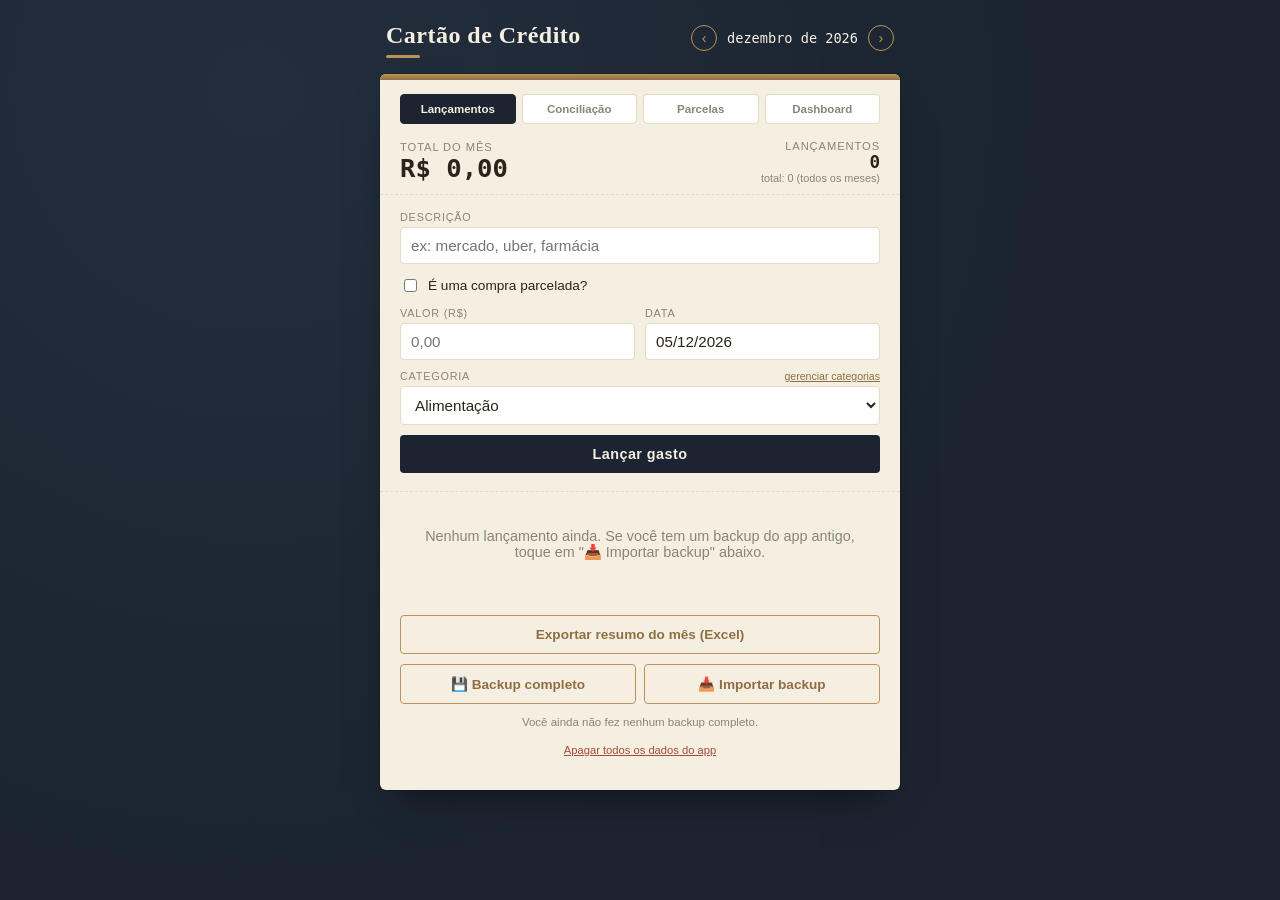
<file: index.html>
<!DOCTYPE html>
<html lang="pt-BR">
<head>
<meta charset="UTF-8">
<meta name="viewport" content="width=device-width, initial-scale=1.0, viewport-fit=cover">
<title>Cartão de Crédito</title>
<meta name="description" content="Controle de gastos e conciliação de fatura de cartão, com dados salvos só no seu celular.">
<meta name="theme-color" content="#1B2430">
<link rel="manifest" href="manifest.webmanifest">
<link rel="apple-touch-icon" href="icons/apple-touch-icon-180.png">
<meta name="apple-mobile-web-app-capable" content="yes">
<meta name="apple-mobile-web-app-status-bar-style" content="black-translucent">
<meta name="apple-mobile-web-app-title" content="Cartão de Crédito">
<link rel="icon" href="icons/icon-192.png">
<link rel="stylesheet" href="styles.css">
</head>
<body>
<div class="book">
  <div class="spine-header">
    <div><h1>Cartão de Crédito</h1><div class="brass-rule"></div></div>
    <div class="month-picker" id="monthPickerWrap">
      <button id="prevMonth" aria-label="Mês anterior">‹</button>
      <span id="monthLabel">—</span>
      <button id="nextMonth" aria-label="Próximo mês">›</button>
    </div>
  </div>

  <div class="ledger">
    <div class="ledger-top"></div>

    <div class="tabbar">
      <button class="tab-btn active" data-tab="Lancamentos">Lançamentos</button>
      <button class="tab-btn" data-tab="Conciliacao">Conciliação</button>
      <button class="tab-btn" data-tab="Parcelas">Parcelas</button>
      <button class="tab-btn" data-tab="Dashboard">Dashboard</button>
    </div>

    <!-- ===== TAB LANÇAMENTOS ===== -->
    <div class="tab-panel active" id="tabLancamentos">
      <div class="totals-strip">
        <div><div class="label">Total do mês</div><div class="value" id="monthTotal">R$ 0,00</div></div>
        <div style="text-align:right"><div class="label">Lançamentos</div><div class="value" id="monthCount" style="font-size:1.1rem">0</div><div style="font-size:0.68rem;color:var(--text-muted);" id="totalCountLabel">total: 0</div></div>
      </div>

      <form class="entry-form" id="entryForm" novalidate>
        <div class="editing-banner" id="editingBanner">Editando lançamento existente.</div>
        <div class="field full">
          <label for="desc">Descrição</label>
          <input type="text" id="desc" list="descList" placeholder="ex: mercado, uber, farmácia" autocomplete="off" required>
          <datalist id="descList"></datalist>
        </div>
        <div class="field full" style="display:flex; align-items:center; gap:8px; padding:2px 0;">
          <input type="checkbox" id="isParcelado" style="width:auto;">
          <label for="isParcelado" style="margin:0; text-transform:none; font-size:0.85rem; color:var(--text-dark); letter-spacing:0;">É uma compra parcelada?</label>
        </div>
        <div class="field" id="fieldValorSimples">
          <label for="valor">Valor (R$)</label>
          <input type="text" inputmode="decimal" id="valor" placeholder="0,00" required>
        </div>
        <div class="field" id="fieldValorTotal" style="display:none;">
          <label for="valorTotalParcelado">Valor total da compra (R$)</label>
          <input type="text" inputmode="decimal" id="valorTotalParcelado" placeholder="0,00">
        </div>
        <div class="field" id="fieldNumParcelas" style="display:none;">
          <label for="numParcelas">Número de parcelas</label>
          <input type="number" id="numParcelas" step="1" min="2" max="48" placeholder="ex: 6">
        </div>
        <div class="field full" id="previewParcela" style="display:none; font-size:0.78rem; color:var(--brass-dark); padding:2px 0;"></div>
        <div class="field">
          <label for="data">Data</label>
          <input type="text" inputmode="numeric" id="data" placeholder="DD/MM/AAAA" maxlength="10" autocomplete="off" required>
        </div>
        <div class="field full">
          <div class="field-label-row">
            <label for="categoria">Categoria</label>
            <button type="button" id="toggleCatPanel">gerenciar categorias</button>
          </div>
          <select id="categoria"></select>
        </div>
        <div class="cat-panel" id="catPanel">
          <div id="catList"></div>
          <div class="cat-add-row">
            <input type="text" id="newCatName" placeholder="nova categoria">
            <button type="button" id="addCatBtn">Adicionar</button>
          </div>
        </div>
        <div class="form-actions">
          <button type="button" class="add-btn" id="submitBtn" disabled>Carregando…</button>
          <button type="button" class="cancel-edit-btn" id="cancelEditBtn">Cancelar</button>
        </div>
      </form>

      <div class="entries" id="entriesList"><div class="empty-state">Carregando lançamentos…</div></div>
      <div class="actions" style="flex-direction:column; align-items:stretch;">
        <button class="export-btn" id="exportBtn">Exportar resumo do mês (Excel)</button>
        <div style="display:flex; gap:8px;">
          <button class="export-btn" id="backupBtn" style="flex:1;">💾 Backup completo</button>
          <label class="export-btn" for="importBackupFile" style="flex:1; text-align:center; cursor:pointer; margin:0;">📥 Importar backup
            <input type="file" id="importBackupFile" accept=".xlsx" style="display:none;">
          </label>
        </div>
        <div style="font-size:0.72rem; color:var(--text-muted); text-align:center; padding-top:2px;" id="lastBackupHint"></div>
        <button type="button" id="resetAllBtn" style="background:none; border:none; color:var(--danger); font-size:0.7rem; text-decoration:underline; cursor:pointer; padding:6px 0 0;">Apagar todos os dados do app</button>
      </div>
      <div class="status" id="statusMsg"></div>
    </div>

    <!-- ===== TAB CONCILIAÇÃO ===== -->
    <div class="tab-panel" id="tabConciliacao">
      <div class="reconcile-intro">Importe o PDF da fatura assim que ela chegar — o app lê os lançamentos sozinho, sem precisar de internet. Parcelas que já estavam previstas aqui são conciliadas automaticamente; só pede confirmação pra lançamentos novos.</div>
      <div class="pdf-upload">
        <label for="fileFaturaPdf">Fatura em PDF</label>
        <input type="file" id="fileFaturaPdf" accept="application/pdf">
      </div>
      <div class="reconcile-upload">
        <label for="fileFatura">Alternativa: planilha da fatura (.xlsx)</label>
        <input type="file" id="fileFatura" accept=".xlsx">
      </div>
      <div class="reconcile-select" id="rcSelectWrap">
        <label style="display:block;font-size:0.68rem;text-transform:uppercase;letter-spacing:0.07em;color:var(--text-muted);margin-bottom:6px;">Fatura</label>
        <select id="rcFaturaSelect"></select>
      </div>
      <div class="rc-fatura-total" id="rcFaturaTotal"></div>
      <div class="reconcile-summary" id="rcSummary">
        <div class="rc-badge auto"><span class="n" id="rcAutoN">0</span>parcelas automáticas</div>
        <div class="rc-badge ok"><span class="n" id="rcOkN">0</span>conciliados</div>
        <div class="rc-badge warn-fatura"><span class="n" id="rcFaturaN">0</span>só na fatura</div>
        <div class="rc-badge warn-app"><span class="n" id="rcAppN">0</span>só no app</div>
      </div>
      <div class="rc-list" id="rcLists"></div>
      <div class="actions" style="padding-top:0;">
        <button class="export-btn" id="exportFullBtn">Exportar conciliação completa (Excel)</button>
      </div>
      <div class="status" id="rcStatusMsg"></div>
    </div>

    <!-- ===== TAB PARCELAS ===== -->
    <div class="tab-panel" id="tabParcelas">
      <div class="parcelas-intro">Com base nas parcelas em aberto, esta previsão mostra <strong>em qual fatura futura</strong> cada valor vai aparecer. Essas parcelas já são pré-lançadas automaticamente (marcadas como "parcela prevista") e conciliadas sozinhas assim que a fatura daquele mês chega.</div>
      <div class="month-forecast-table" id="monthForecast"></div>
      <div id="parcelasList"></div>
    </div>

    <!-- ===== TAB DASHBOARD ===== -->
    <div class="tab-panel" id="tabDashboard">
      <div class="dash-filters">
        <select id="dashYear"></select>
        <select id="dashMonth">
          <option value="">Ano inteiro</option>
          <option value="0">Janeiro</option>
          <option value="1">Fevereiro</option>
          <option value="2">Março</option>
          <option value="3">Abril</option>
          <option value="4">Maio</option>
          <option value="5">Junho</option>
          <option value="6">Julho</option>
          <option value="7">Agosto</option>
          <option value="8">Setembro</option>
          <option value="9">Outubro</option>
          <option value="10">Novembro</option>
          <option value="11">Dezembro</option>
        </select>
      </div>
      <div class="dash-stats">
        <div class="dash-stat"><div class="label">Total no período</div><div class="value" id="dashTotal">R$ 0,00</div></div>
        <div class="dash-stat"><div class="label">Vs. período anterior</div><div class="value" id="dashDelta">—</div></div>
      </div>
      <div class="dash-block">
        <div class="rc-group-title" style="margin-top:0;">Por categoria</div>
        <div class="dash-donut-wrap">
          <div class="donut" id="dashDonut"></div>
          <div class="dash-legend" id="dashLegend"></div>
        </div>
      </div>
      <div class="dash-block">
        <div class="rc-group-title" style="margin-top:0;">Totais por mês</div>
        <div class="dash-bars" id="dashBars"></div>
      </div>
      <div class="dash-block">
        <div class="rc-group-title" style="margin-top:0;">Maiores gastos no período</div>
        <div id="dashTop5"></div>
      </div>
    </div>
  </div>
</div>

<!-- Preview de importação de fatura: checksum + revisão antes de gravar -->
<div class="preview-overlay" id="previewOverlay">
  <div class="preview-card">
    <div class="preview-head">
      <h2 id="previewTitle">Revisar fatura importada</h2>
      <div id="previewChecksumBanner" class="checksum-banner"></div>
    </div>
    <div class="preview-body" id="previewBody"></div>
    <div class="preview-actions">
      <button type="button" class="cancel-btn" id="previewCancelBtn">Cancelar</button>
      <button type="button" class="confirm-btn" id="previewConfirmBtn">Confirmar importação</button>
    </div>
  </div>
</div>

<!-- Aviso de possível duplicidade ao lançar compra parcelada manual -->
<div class="dup-overlay" id="dupOverlay">
  <div class="dup-card">
    <h2>Compra parecida já lançada</h2>
    <p>Achei lançamento(s) que parecem ser a mesma compra (provavelmente já conciliada pela fatura):</p>
    <div id="dupList"></div>
    <p>Você pode apagar os antigos e ficar só com os novos, manter os dois (se for coincidência) e resolver depois, ou cancelar este lançamento.</p>
    <div class="dup-actions">
      <button type="button" class="dup-btn apagar" id="dupApagarBtn">Continuar e apagar os antigos</button>
      <button type="button" class="dup-btn manter" id="dupManterBtn">Continuar sem apagar</button>
      <button type="button" class="dup-btn cancelar" id="dupCancelBtn">Cancelar</button>
    </div>
  </div>
</div>

<div class="update-banner" id="updateBanner">
  <span>Nova versão do app disponível.</span>
  <button type="button" id="updateBtn">Atualizar</button>
</div>

<div id="downloadLinkArea" class="download-link-area">
  <a id="downloadLink" href="#">⬇️ Toque aqui para baixar o arquivo</a>
  <button type="button" id="downloadLinkCloseBtn" aria-label="Fechar">✕</button>
</div>

<script src="vendor/xlsx.full.min.js"></script>
<script type="module" src="src/app.js"></script>
</body>
</html>
</file>
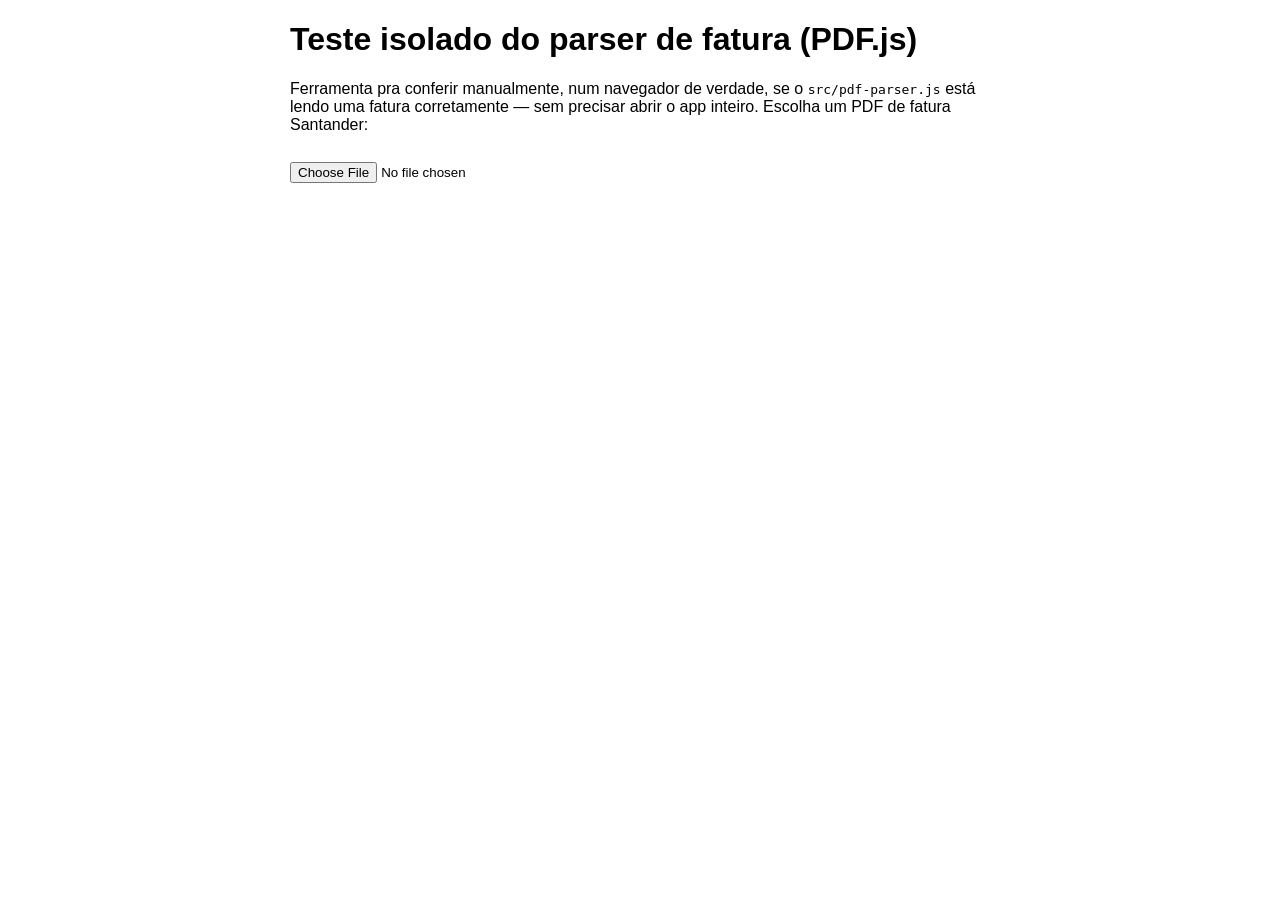
<file: tools/test-parser.html>
<!DOCTYPE html>
<html lang="pt-BR">
<head>
<meta charset="UTF-8">
<title>Teste isolado do parser de fatura</title>
<style>
  body{ font-family: -apple-system, sans-serif; max-width: 700px; margin: 20px auto; padding: 0 12px; }
  input[type=file]{ margin: 12px 0; }
  table{ border-collapse: collapse; width: 100%; font-size: 0.85rem; }
  td, th{ border-bottom: 1px solid #ddd; padding: 4px 6px; text-align: left; }
  .ok{ color: #2a7a2a; font-weight: 600; }
  .fail{ color: #a33; font-weight: 600; }
  pre{ background: #f4f4f4; padding: 10px; overflow-x: auto; font-size: 0.75rem; }
</style>
</head>
<body>
<h1>Teste isolado do parser de fatura (PDF.js)</h1>
<p>Ferramenta pra conferir manualmente, num navegador de verdade, se o <code>src/pdf-parser.js</code> está lendo
uma fatura corretamente — sem precisar abrir o app inteiro. Escolha um PDF de fatura Santander:</p>
<input type="file" id="file" accept="application/pdf">
<div id="output"></div>

<script type="module">
  import { parseFaturaPdf } from '../src/pdf-parser.js';

  document.getElementById('file').addEventListener('change', async (ev) => {
    const file = ev.target.files[0];
    if (!file) return;
    const out = document.getElementById('output');
    out.innerHTML = '<p>Processando…</p>';
    try {
      const buf = await file.arrayBuffer();
      const t0 = performance.now();
      const result = await parseFaturaPdf(buf, file.name);
      const ms = Math.round(performance.now() - t0);

      let html = `<p>Vencimento: <b>${result.vencimento}</b> · ${result.rows.length} lançamentos · ${ms}ms</p>`;
      html += `<p class="${result.checksum.ok ? 'ok' : 'fail'}">Checksum: ${result.checksum.ok ? 'OK — bate com a fatura' : 'FALHOU — confira os valores'}</p>`;
      html += '<table><tr><th>Cartão</th><th>Esperado</th><th>Calculado</th><th>Status</th></tr>';
      result.checksum.sections.forEach((s) => {
        html += `<tr><td>${s.cardEnding}</td><td>${s.expected.toFixed(2)}</td><td>${s.computed.toFixed(2)}</td><td class="${s.ok ? 'ok' : 'fail'}">${s.ok ? 'OK' : 'FALHOU'}</td></tr>`;
      });
      html += '</table>';

      if (result.warnings.length) {
        html += '<h3>Avisos</h3><pre>' + result.warnings.map((w) => w.replace(/</g, '&lt;')).join('\n') + '</pre>';
      }

      html += '<h3>Lançamentos</h3><table><tr><th>Data</th><th>Descrição</th><th>Parcela</th><th>Valor</th><th>Cartão</th></tr>';
      result.rows.forEach((r) => {
        html += `<tr><td>${r.data}</td><td>${r.descricao.replace(/</g, '&lt;')}</td><td>${r.parcela_atual ? r.parcela_atual + '/' + r.parcela_total : ''}</td><td>${r.valor.toFixed(2)}</td><td>${r.cardEnding}</td></tr>`;
      });
      html += '</table>';
      out.innerHTML = html;
    } catch (e) {
      out.innerHTML = `<p class="fail">Erro: ${e.message}</p>`;
      console.error(e);
    }
  });
</script>
</body>
</html>
</file>
<file: styles.css>
:root{
  --ink: #1B2430; --ink-2: #232E3D;
  --paper: #F5EFE1; --paper-line: #E4DBC5;
  --brass: #B8935B; --brass-dark: #8f6f42;
  --text-dark: #2A241A; --text-muted: #8A8578;
  --sage: #7A8B69; --dusty-blue: #5B7C99; --terracotta: #B2694F;
  --plum: #8B6B8F; --ochre: #C9A227; --grey: #8A8578; --danger: #A34C3B;
  --font-display: Georgia, 'Iowan Old Style', 'Palatino Linotype', serif;
  --font-body: -apple-system, BlinkMacSystemFont, 'Segoe UI', Roboto, sans-serif;
  --font-mono: 'SF Mono', 'Cascadia Code', 'Roboto Mono', Consolas, monospace;
}
*{box-sizing:border-box;}
body{ margin:0; background:var(--ink); background-image: radial-gradient(circle at 20% 10%, var(--ink-2), var(--ink) 60%);
  font-family:var(--font-body); color:var(--text-dark); min-height:100vh; display:flex; justify-content:center; padding:18px 10px 60px; }
.book{ width:100%; max-width:520px; }
.spine-header{ display:flex; align-items:baseline; justify-content:space-between; padding:4px 6px 16px; }
.spine-header h1{ font-family:var(--font-display); color:var(--paper); font-size:1.5rem; font-weight:600; letter-spacing:0.02em; margin:0; }
.spine-header .brass-rule{ width:34px;height:3px;background:var(--brass);border-radius:2px;margin-top:6px; }
.month-picker{ display:flex; align-items:center; gap:10px; color:var(--paper); font-family:var(--font-mono); font-size:0.85rem; }
.month-picker button{ background:none;border:1px solid var(--brass);color:var(--brass); width:26px;height:26px;border-radius:50%;cursor:pointer;font-size:0.9rem;line-height:1; }
.month-picker button:active{background:var(--brass);color:var(--ink);}
.ledger{ background:var(--paper); border-radius:6px; box-shadow: 0 20px 40px -20px rgba(0,0,0,0.6), 0 0 0 1px rgba(0,0,0,0.15); overflow:hidden; }
.ledger-top{ background:linear-gradient(180deg, var(--brass) 0%, var(--brass-dark) 100%); height:6px; }

.tabbar{ display:flex; gap:6px; padding:14px 20px 0; }
.tab-btn{ flex:1; padding:8px 4px; border-radius:4px; border:1px solid var(--paper-line); background:#fff; color:var(--text-muted); font-weight:600; font-size:0.72rem; cursor:pointer; font-family:var(--font-body); }
.tab-btn.active{ background:var(--ink); color:var(--paper); border-color:var(--ink); }
.tab-panel{ display:none; }
.tab-panel.active{ display:block; }

.totals-strip{ display:flex; justify-content:space-between; align-items:center; padding:16px 20px 10px; border-bottom:1px dashed var(--paper-line); }
.totals-strip .label{ font-size:0.7rem; text-transform:uppercase; letter-spacing:0.08em; color:var(--text-muted); }
.totals-strip .value{ font-family:var(--font-mono); font-size:1.6rem; font-weight:600; color:var(--text-dark); font-variant-numeric: tabular-nums; }

form.entry-form{ padding:16px 20px 18px; display:grid; grid-template-columns: 1fr 1fr; gap:10px; border-bottom:1px dashed var(--paper-line); }
form.entry-form .full{grid-column:1 / -1;}
.field label{ display:block; font-size:0.68rem; text-transform:uppercase; letter-spacing:0.07em; color:var(--text-muted); margin-bottom:4px; }
.field-label-row{ display:flex; justify-content:space-between; align-items:baseline; }
.field-label-row button{ font-size:0.66rem; color:var(--brass-dark); background:none; border:none; cursor:pointer; text-decoration:underline; padding:0; font-family:var(--font-body); }
.field input, .field select{ width:100%; padding:9px 10px; border:1px solid var(--paper-line); border-radius:4px; background:#fff; font-family:var(--font-body); font-size:0.95rem; color:var(--text-dark); }
.field input[type=number]{font-family:var(--font-mono);}
.form-actions{ grid-column:1/-1; display:flex; gap:8px; }
.add-btn{ flex:1; background:var(--ink); color:var(--paper); border:none; padding:11px; border-radius:4px; font-size:0.9rem; letter-spacing:0.03em; cursor:pointer; font-family:var(--font-body); font-weight:600; }
.add-btn:active{ background:var(--ink-2); }
.add-btn:disabled{ opacity:0.6; }
.cancel-edit-btn{ display:none; background:#fff; color:var(--text-muted); border:1px solid var(--paper-line); padding:11px 14px; border-radius:4px; font-size:0.85rem; cursor:pointer; font-family:var(--font-body); }
.editing-banner{ display:none; grid-column:1/-1; background:#f5e6e1; color:var(--terracotta); font-size:0.78rem; padding:7px 10px; border-radius:4px; }

.cat-panel{ grid-column:1/-1; background:#fff; border:1px solid var(--paper-line); border-radius:4px; padding:10px; display:none; }
.cat-panel.open{ display:block; }
.cat-item-row{ display:flex; align-items:center; gap:8px; padding:4px 0; }
.cat-item-row .dot{ width:9px;height:9px;border-radius:50%;flex-shrink:0; }
.cat-item-row input[type=text]{ flex:1; padding:5px 7px; border:1px solid var(--paper-line); border-radius:3px; font-size:0.85rem; }
.cat-item-row button{ background:none; border:none; color:var(--text-muted); cursor:pointer; font-size:0.95rem; }
.cat-item-row button:hover{ color:var(--danger); }
.cat-add-row{ display:flex; gap:6px; margin-top:8px; padding-top:8px; border-top:1px dashed var(--paper-line); }
.cat-add-row input{ flex:1; padding:6px 8px; border:1px solid var(--paper-line); border-radius:3px; font-size:0.85rem; }
.cat-add-row button{ background:var(--ink); color:var(--paper); border:none; border-radius:3px; padding:6px 12px; font-size:0.8rem; cursor:pointer; font-family:var(--font-body); }

.entries{ padding:6px 20px 10px; }
.day-group{margin-top:14px;}
.day-group:first-child{margin-top:10px;}
.day-label{ font-family:var(--font-mono); font-size:0.72rem; color:var(--text-muted); letter-spacing:0.05em; margin-bottom:4px; }
.entry-row{ display:flex; align-items:center; gap:8px; padding:9px 0; border-bottom:1px solid var(--paper-line); }
.entry-row .dot{ width:9px;height:9px;border-radius:50%;flex-shrink:0; }
.entry-row .desc{ flex:1; min-width:0; font-size:0.92rem; }
.entry-row .desc .cat{ display:block; font-size:0.68rem; color:var(--text-muted); text-transform:uppercase; letter-spacing:0.04em; }
.entry-row .amt{ font-family:var(--font-mono); font-size:0.95rem; font-variant-numeric: tabular-nums; white-space:nowrap; }
.entry-row .edit, .entry-row .del{ background:none;border:none;color:var(--text-muted);cursor:pointer;font-size:0.95rem;padding:2px 4px; }
.entry-row .edit:hover{ color:var(--brass-dark); }
.entry-row .del:hover{ color:var(--danger); }
.empty-state{ padding:30px 10px; text-align:center; color:var(--text-muted); font-size:0.9rem; }
.actions{ display:flex; gap:10px; padding:14px 20px 20px; }
.export-btn{ flex:1; background:var(--paper); border:1px solid var(--brass); color:var(--brass-dark); padding:11px; border-radius:4px; font-weight:600; font-size:0.85rem; cursor:pointer; font-family:var(--font-body); }
.export-btn:active{ background:var(--paper-line); }
.status{ text-align:center; color:var(--text-muted); font-size:0.75rem; padding:0 20px 14px; min-height:1em; }

.reconcile-intro{ padding:16px 20px; font-size:0.85rem; color:var(--text-muted); border-bottom:1px dashed var(--paper-line); line-height:1.5; }
.reconcile-upload{ padding:16px 20px; border-bottom:1px dashed var(--paper-line); }
.reconcile-upload label{ display:block; font-size:0.68rem; text-transform:uppercase; letter-spacing:0.07em; color:var(--text-muted); margin-bottom:6px; }
.reconcile-upload input[type=file]{ font-size:0.82rem; width:100%; }
.reconcile-select{ padding:14px 20px; border-bottom:1px dashed var(--paper-line); display:none; }
.reconcile-select.show{display:block;}
.reconcile-select select{ width:100%; padding:9px 10px; border:1px solid var(--paper-line); border-radius:4px; font-size:0.9rem; background:#fff; }
.rc-fatura-total{ display:none; padding:14px 20px 0; font-size:0.85rem; color:var(--text-dark); }
.rc-fatura-total.show{ display:block; }
.rc-fatura-total .n{ font-family:var(--font-mono); font-weight:700; font-size:1rem; }
.reconcile-summary{ display:none; gap:8px; padding:14px 20px 4px; flex-wrap:wrap; }
.reconcile-summary.show{display:flex;}
.rc-badge{ flex:1; min-width:90px; text-align:center; padding:10px 6px; border-radius:6px; font-size:0.68rem; letter-spacing:0.02em; }
.rc-badge .n{ font-family:var(--font-mono); font-size:1.3rem; font-weight:700; display:block; }
.rc-badge.ok{ background:#e8efe3; color:var(--sage); }
.rc-badge.warn-fatura{ background:#f5e6e1; color:var(--terracotta); }
.rc-badge.warn-app{ background:#eee3ea; color:var(--plum); }
.rc-badge.auto{ background:#e3ebee; color:var(--dusty-blue); }
.rc-list{ padding:0 20px 16px; }
.rc-group-title{ font-size:0.75rem; text-transform:uppercase; letter-spacing:0.06em; color:var(--text-muted); margin:16px 0 6px; }
.rc-row{ display:flex; align-items:center; gap:8px; padding:8px 0; border-bottom:1px solid var(--paper-line); font-size:0.85rem; }
.rc-row .rc-date{ font-family:var(--font-mono); color:var(--text-muted); font-size:0.75rem; width:60px; flex-shrink:0; }
.rc-row .rc-desc{ flex:1; min-width:0; overflow:hidden; text-overflow:ellipsis; white-space:nowrap; }
.rc-row .rc-val{ font-family:var(--font-mono); font-variant-numeric:tabular-nums; white-space:nowrap; font-size:0.85rem; }
.rc-row .rc-parc{ font-family:var(--font-mono); font-size:0.68rem; color:var(--brass-dark); white-space:nowrap; flex-shrink:0; }
.entry-row .parc{ font-family:var(--font-mono); font-size:0.68rem; color:var(--brass-dark); }
.rc-row .rc-add{ background:none; border:1px solid var(--brass); color:var(--brass-dark); border-radius:3px; font-size:0.66rem; padding:3px 6px; cursor:pointer; white-space:nowrap; font-family:var(--font-body); }
.rc-row .rc-auto-tag{ font-size:0.62rem; color:var(--dusty-blue); border:1px solid var(--dusty-blue); border-radius:3px; padding:2px 5px; white-space:nowrap; }

.parcelas-intro{ padding:16px 20px; font-size:0.85rem; color:var(--text-muted); border-bottom:1px dashed var(--paper-line); line-height:1.5; }
.month-forecast-table{ padding:14px 20px; border-bottom:1px dashed var(--paper-line); }
.mf-row{ display:flex; justify-content:space-between; padding:6px 0; font-size:0.88rem; border-bottom:1px solid var(--paper-line); }
.mf-row .mf-month{ text-transform:capitalize; color:var(--text-dark); }
.mf-row .mf-val{ font-family:var(--font-mono); font-variant-numeric:tabular-nums; font-weight:600; }
.parcela-card{ margin:0 20px 12px; padding:12px 14px; background:#fff; border:1px solid var(--paper-line); border-radius:6px; }
.parcela-card .pc-top{ display:flex; justify-content:space-between; align-items:baseline; gap:8px; }
.parcela-card .pc-desc{ font-size:0.9rem; font-weight:600; flex:1; min-width:0; overflow:hidden; text-overflow:ellipsis; white-space:nowrap; }
.parcela-card .pc-val{ font-family:var(--font-mono); font-size:0.9rem; white-space:nowrap; }
.parcela-card .pc-meta{ font-size:0.75rem; color:var(--text-muted); margin-top:4px; }
.parcela-card .pc-months{ font-size:0.72rem; color:var(--brass-dark); margin-top:6px; }

/* ---- Import de PDF da fatura: preview + checksum ---- */
.pdf-upload{ padding:16px 20px; border-bottom:1px dashed var(--paper-line); }
.pdf-upload label{ display:block; font-size:0.68rem; text-transform:uppercase; letter-spacing:0.07em; color:var(--text-muted); margin-bottom:6px; }
.pdf-upload input[type=file]{ font-size:0.82rem; width:100%; }
.preview-overlay{ position:fixed; inset:0; background:rgba(27,36,48,0.72); display:none; align-items:flex-start; justify-content:center; padding:24px 12px; z-index:50; overflow-y:auto; }
.preview-overlay.show{ display:flex; }
.preview-card{ background:var(--paper); border-radius:8px; width:100%; max-width:520px; max-height:90vh; display:flex; flex-direction:column; overflow:hidden; }
.preview-head{ padding:16px 20px; border-bottom:1px dashed var(--paper-line); }
.preview-head h2{ margin:0 0 4px; font-family:var(--font-display); font-size:1.1rem; color:var(--text-dark); }
.checksum-banner{ margin-top:8px; padding:8px 10px; border-radius:4px; font-size:0.8rem; font-weight:600; }
.checksum-banner.ok{ background:#e8efe3; color:var(--sage); }
.checksum-banner.fail{ background:#f5e6e1; color:var(--danger); }
.preview-body{ padding:6px 20px; overflow-y:auto; flex:1; }
.preview-row{ display:flex; gap:8px; padding:6px 0; border-bottom:1px solid var(--paper-line); font-size:0.82rem; }
.preview-row .pv-date{ font-family:var(--font-mono); color:var(--text-muted); width:44px; flex-shrink:0; }
.preview-row .pv-desc{ flex:1; min-width:0; overflow:hidden; text-overflow:ellipsis; white-space:nowrap; }
.preview-row .pv-parc{ font-family:var(--font-mono); font-size:0.72rem; color:var(--brass-dark); width:40px; flex-shrink:0; text-align:right; }
.preview-row .pv-val{ font-family:var(--font-mono); width:80px; flex-shrink:0; text-align:right; }
.preview-actions{ display:flex; gap:10px; padding:14px 20px; border-top:1px dashed var(--paper-line); }
.preview-actions button{ flex:1; padding:11px; border-radius:4px; font-size:0.85rem; font-weight:600; cursor:pointer; font-family:var(--font-body); }
.preview-actions .confirm-btn{ background:var(--ink); color:var(--paper); border:none; }
.preview-actions .confirm-btn:disabled{ opacity:0.5; }
.preview-actions .cancel-btn{ background:#fff; color:var(--text-muted); border:1px solid var(--paper-line); }

.dup-overlay{ position:fixed; inset:0; background:rgba(27,36,48,0.72); display:none; align-items:flex-start; justify-content:center; padding:24px 12px; z-index:70; overflow-y:auto; }
.dup-overlay.show{ display:flex; }
.dup-card{ background:var(--paper); border-radius:8px; width:100%; max-width:480px; padding:18px 20px; }
.dup-card h2{ margin:0 0 8px; font-family:var(--font-display); font-size:1.05rem; color:var(--text-dark); }
.dup-card p{ font-size:0.85rem; color:var(--text-muted); line-height:1.5; margin:8px 0; }
.dup-row{ font-size:0.82rem; padding:3px 0; color:var(--text-dark); }
.dup-actions{ display:flex; flex-direction:column; gap:8px; margin-top:12px; }
.dup-btn{ padding:11px; border-radius:4px; font-size:0.85rem; font-weight:600; cursor:pointer; font-family:var(--font-body); border:none; }
.dup-btn.apagar{ background:var(--danger); color:#fff; }
.dup-btn.manter{ background:var(--ink); color:var(--paper); }
.dup-btn.cancelar{ background:#fff; color:var(--text-muted); border:1px solid var(--paper-line); }

.update-banner{ position:fixed; left:0; right:0; bottom:0; background:var(--brass-dark); color:#fff; padding:10px 16px; display:none; align-items:center; justify-content:space-between; gap:12px; font-size:0.82rem; z-index:60; }
.update-banner.show{ display:flex; }
.update-banner button{ background:#fff; color:var(--brass-dark); border:none; border-radius:4px; padding:7px 12px; font-size:0.78rem; font-weight:600; cursor:pointer; white-space:nowrap; }

.download-link-area{ position:fixed; left:0; right:0; bottom:0; background:var(--ink); padding:12px 16px; display:none; align-items:center; justify-content:space-between; gap:12px; z-index:65; box-shadow:0 -4px 16px rgba(0,0,0,0.3); }
.download-link-area.show{ display:flex; }
.download-link-area a{ color:var(--paper); text-decoration:none; font-size:0.85rem; font-weight:600; flex:1; }
.download-link-area button{ background:none; border:none; color:var(--paper); font-size:1rem; cursor:pointer; padding:2px 6px; flex-shrink:0; }

.dash-filters{ display:flex; gap:8px; padding:14px 20px 0; }
.dash-filters select{ flex:1; padding:8px 8px; border:1px solid var(--paper-line); border-radius:4px; font-size:0.85rem; background:#fff; font-family:var(--font-body); color:var(--text-dark); }
.dash-stats{ display:flex; gap:8px; padding:14px 20px 4px; }
.dash-stat{ flex:1; background:#fff; border:1px solid var(--paper-line); border-radius:6px; padding:10px 12px; }
.dash-stat .label{ font-size:0.64rem; text-transform:uppercase; letter-spacing:0.06em; color:var(--text-muted); }
.dash-stat .value{ font-family:var(--font-mono); font-size:1.15rem; font-weight:700; margin-top:3px; color:var(--text-dark); }
.dash-stat .value.up{ color:var(--danger); }
.dash-stat .value.down{ color:var(--sage); }
.dash-block{ padding:16px 20px; border-top:1px dashed var(--paper-line); }
.dash-donut-wrap{ display:flex; align-items:center; gap:18px; }
.donut{ width:110px; height:110px; border-radius:50%; flex-shrink:0; position:relative; background:var(--paper-line); }
.donut::after{ content:''; position:absolute; inset:18px; border-radius:50%; background:var(--paper); }
.dash-legend{ flex:1; min-width:0; font-size:0.78rem; }
.dash-legend-row{ display:flex; align-items:center; gap:6px; padding:3px 0; }
.dash-legend-row .dot{ width:8px; height:8px; border-radius:50%; flex-shrink:0; }
.dash-legend-row .name{ flex:1; min-width:0; overflow:hidden; text-overflow:ellipsis; white-space:nowrap; }
.dash-legend-row .pct{ font-family:var(--font-mono); color:var(--text-muted); font-size:0.72rem; white-space:nowrap; }
.dash-bars{ display:flex; align-items:flex-end; gap:4px; height:110px; }
.dash-bar-col{ flex:1; display:flex; flex-direction:column; align-items:center; justify-content:flex-end; height:100%; min-width:0; }
.dash-bar-col .bar{ width:100%; max-width:22px; background:var(--dusty-blue); border-radius:3px 3px 0 0; min-height:2px; }
.dash-bar-col .bar.current{ background:var(--brass-dark); }
.dash-bar-col .m-label{ font-size:0.58rem; color:var(--text-muted); margin-top:4px; text-transform:uppercase; }
.dash-top5-row{ display:flex; align-items:center; gap:8px; padding:7px 0; border-bottom:1px solid var(--paper-line); font-size:0.85rem; }
.dash-top5-row .rank{ font-family:var(--font-mono); color:var(--text-muted); width:20px; flex-shrink:0; }
.dash-top5-row .desc{ flex:1; min-width:0; overflow:hidden; text-overflow:ellipsis; white-space:nowrap; }
.dash-top5-row .val{ font-family:var(--font-mono); font-variant-numeric:tabular-nums; white-space:nowrap; }

@media (prefers-reduced-motion: no-preference){
  .entry-row, .rc-row{ animation: slidein 0.25s ease; }
  @keyframes slidein{ from{opacity:0; transform:translateY(4px);} to{opacity:1; transform:translateY(0);} }
}
</file>
